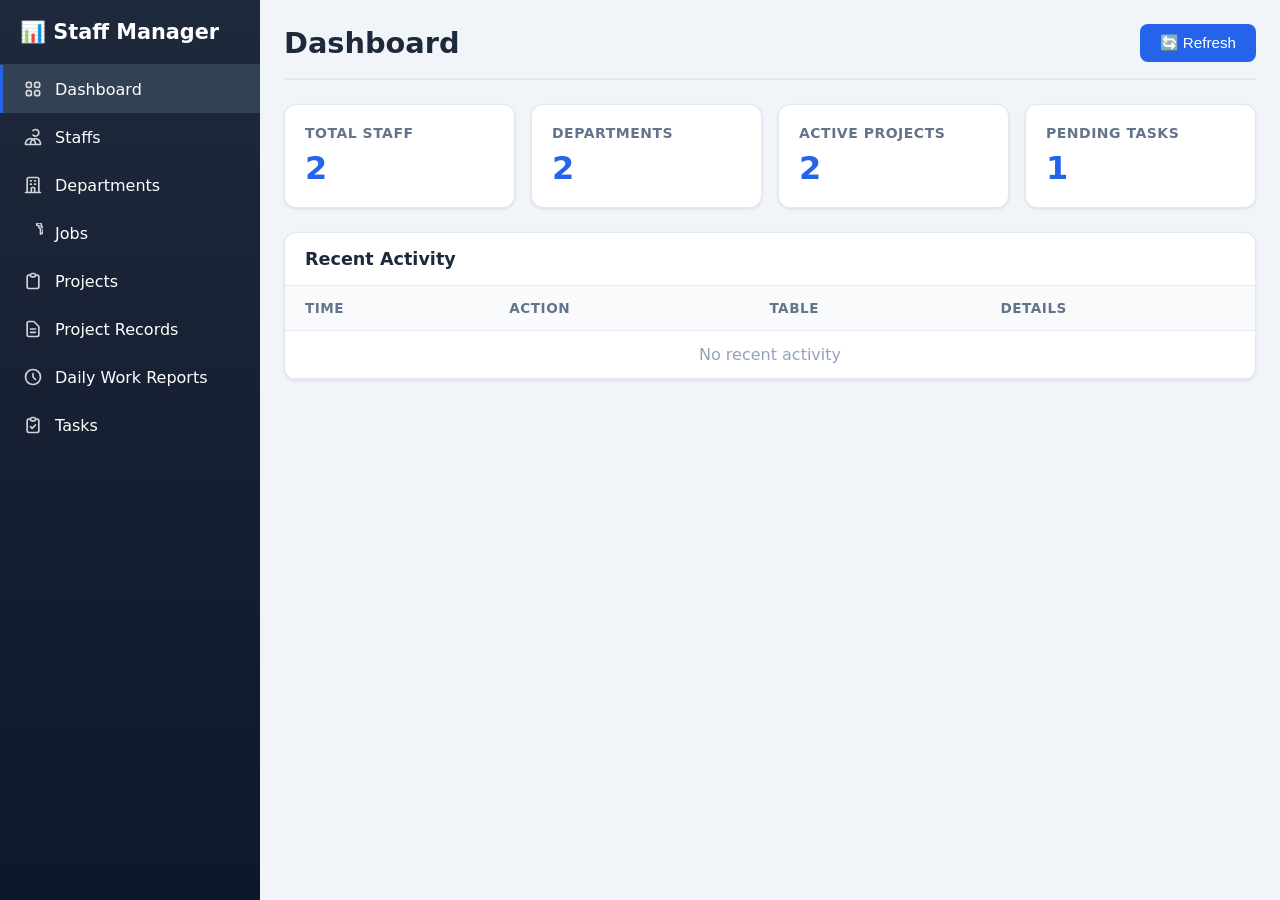
<file: alireza/index.html>
<!DOCTYPE html>
<html lang="en">
<head>
    <meta charset="UTF-8">
    <meta name="viewport" content="width=device-width, initial-scale=1.0">
    <title>Staff & Project Management System</title>
    <style>
        * { margin: 0; padding: 0; box-sizing: border-box; }
        :root {
            --primary: #2563eb; --primary-dark: #1d4ed8; --secondary: #64748b;
            --success: #10b981; --danger: #ef4444; --warning: #f59e0b;
            --bg: #f1f5f9; --card: #ffffff; --text: #1e293b; --border: #e2e8f0;
        }
        body { font-family: 'Segoe UI', system-ui, sans-serif; background: var(--bg); color: var(--text); }

        /* Sidebar */
        .sidebar {
            position: fixed; left: 0; top: 0; width: 260px; height: 100vh;
            background: linear-gradient(180deg, #1e293b 0%, #0f172a 100%);
            color: white; padding: 20px 0; overflow-y: auto; z-index: 100;
        }
        .sidebar h2 { padding: 0 20px 20px; font-size: 1.3rem; border-bottom: 1px solid #334155; }
        .nav-item {
            padding: 14px 20px; cursor: pointer; display: flex; align-items: center; gap: 12px;
            transition: all 0.2s; border-left: 3px solid transparent;
        }
        .nav-item:hover { background: #334155; border-left-color: var(--primary); }
        .nav-item.active { background: #334155; border-left-color: var(--primary); }
        .nav-item svg { width: 20px; height: 20px; opacity: 0.8; }

        /* Main Content */
        .main { margin-left: 260px; padding: 24px; }
        .header {
            display: flex; justify-content: space-between; align-items: center;
            margin-bottom: 24px; padding-bottom: 16px; border-bottom: 2px solid var(--border);
        }
        .header h1 { font-size: 1.8rem; color: var(--text); }
        .btn {
            padding: 10px 20px; border: none; border-radius: 8px; cursor: pointer;
            font-size: 0.95rem; font-weight: 500; transition: all 0.2s; display: inline-flex; align-items: center; gap: 8px;
        }
        .btn-primary { background: var(--primary); color: white; }
        .btn-primary:hover { background: var(--primary-dark); transform: translateY(-1px); box-shadow: 0 4px 12px rgba(37,99,235,0.3); }
        .btn-success { background: var(--success); color: white; }
        .btn-danger { background: var(--danger); color: white; }
        .btn-warning { background: var(--warning); color: white; }
        .btn-secondary { background: var(--secondary); color: white; }

        /* Stats Cards */
        .stats-grid {
            display: grid; grid-template-columns: repeat(auto-fit, minmax(220px, 1fr));
            gap: 16px; margin-bottom: 24px;
        }
        .stat-card {
            background: var(--card); padding: 20px; border-radius: 12px;
            box-shadow: 0 1px 3px rgba(0,0,0,0.1); border: 1px solid var(--border);
        }
        .stat-card h3 { font-size: 0.875rem; color: var(--secondary); text-transform: uppercase; letter-spacing: 0.5px; }
        .stat-card .value { font-size: 2rem; font-weight: 700; margin-top: 8px; color: var(--primary); }

        /* Table */
        .card {
            background: var(--card); border-radius: 12px; box-shadow: 0 1px 3px rgba(0,0,0,0.1);
            border: 1px solid var(--border); overflow: hidden;
        }
        .card-header {
            padding: 16px 20px; border-bottom: 1px solid var(--border);
            display: flex; justify-content: space-between; align-items: center;
        }
        .card-header h3 { font-size: 1.1rem; }
        .search-box {
            padding: 8px 14px; border: 1px solid var(--border); border-radius: 8px;
            width: 260px; font-size: 0.9rem; outline: none; transition: border 0.2s;
        }
        .search-box:focus { border-color: var(--primary); }

        table { width: 100%; border-collapse: collapse; }
        th, td { padding: 14px 20px; text-align: left; border-bottom: 1px solid var(--border); }
        th { background: #f8fafc; font-weight: 600; font-size: 0.85rem; text-transform: uppercase; letter-spacing: 0.5px; color: var(--secondary); }
        tr:hover { background: #f8fafc; }
        .actions { display: flex; gap: 8px; }
        .action-btn { padding: 6px 12px; border: none; border-radius: 6px; cursor: pointer; font-size: 0.8rem; font-weight: 500; }
        .action-btn.edit { background: #dbeafe; color: var(--primary); }
        .action-btn.delete { background: #fee2e2; color: var(--danger); }
        .action-btn.view { background: #d1fae5; color: var(--success); }

        /* Modal */
        .modal-overlay {
            display: none; position: fixed; top: 0; left: 0; width: 100%; height: 100%;
            background: rgba(0,0,0,0.5); z-index: 1000; justify-content: center; align-items: center;
        }
        .modal-overlay.active { display: flex; }
        .modal {
            background: var(--card); border-radius: 16px; width: 90%; max-width: 600px;
            max-height: 90vh; overflow-y: auto; box-shadow: 0 20px 60px rgba(0,0,0,0.3);
        }
        .modal-header {
            padding: 20px 24px; border-bottom: 1px solid var(--border);
            display: flex; justify-content: space-between; align-items: center;
        }
        .modal-header h2 { font-size: 1.25rem; }
        .close-btn { background: none; border: none; font-size: 1.5rem; cursor: pointer; color: var(--secondary); }
        .modal-body { padding: 24px; }
        .form-group { margin-bottom: 16px; }
        .form-group label { display: block; margin-bottom: 6px; font-weight: 500; font-size: 0.9rem; }
        .form-group input, .form-group select, .form-group textarea {
            width: 100%; padding: 10px 14px; border: 1px solid var(--border);
            border-radius: 8px; font-size: 0.95rem; outline: none; transition: border 0.2s;
        }
        .form-group input:focus, .form-group select:focus, .form-group textarea:focus { border-color: var(--primary); }
        .form-group textarea { resize: vertical; min-height: 80px; }
        .modal-footer {
            padding: 16px 24px; border-top: 1px solid var(--border);
            display: flex; justify-content: flex-end; gap: 12px;
        }

        /* Tab Content */
        .tab-content { display: none; }
        .tab-content.active { display: block; }

        /* Responsive */
        @media (max-width: 768px) {
            .sidebar { width: 60px; }
            .sidebar h2 { display: none; }
            .nav-item span { display: none; }
            .main { margin-left: 60px; }
            .stats-grid { grid-template-columns: 1fr; }
        }

        /* Toast */
        .toast-container { position: fixed; top: 20px; right: 20px; z-index: 2000; }
        .toast {
            padding: 14px 20px; border-radius: 10px; color: white; margin-bottom: 10px;
            animation: slideIn 0.3s ease; box-shadow: 0 4px 12px rgba(0,0,0,0.15);
            display: flex; align-items: center; gap: 10px;
        }
        .toast.success { background: var(--success); }
        .toast.error { background: var(--danger); }
        @keyframes slideIn { from { transform: translateX(100%); opacity: 0; } to { transform: translateX(0); opacity: 1; } }

        .badge { padding: 4px 10px; border-radius: 20px; font-size: 0.75rem; font-weight: 600; }
        .badge-green { background: #d1fae5; color: #065f46; }
        .badge-red { background: #fee2e2; color: #991b1b; }
        .badge-blue { background: #dbeafe; color: #1e40af; }
        .badge-yellow { background: #fef3c7; color: #92400e; }
    </style>
<base target="_blank">
</head>
<body>

<!-- Sidebar -->
<nav class="sidebar">
    <h2>📊 Staff Manager</h2>
    <div class="nav-item active" onclick="showTab('dashboard')">
        <svg fill="none" stroke="currentColor" viewBox="0 0 24 24"><path stroke-linecap="round" stroke-linejoin="round" stroke-width="2" d="M4 6a2 2 0 012-2h2a2 2 0 012 2v2a2 2 0 01-2 2H6a2 2 0 01-2-2V6zM14 6a2 2 0 012-2h2a2 2 0 012 2v2a2 2 0 01-2 2h-2a2 2 0 01-2-2V6zM4 16a2 2 0 012-2h2a2 2 0 012 2v2a2 2 0 01-2 2H6a2 2 0 01-2-2v-2zM14 16a2 2 0 012-2h2a2 2 0 012 2v2a2 2 0 01-2 2h-2a2 2 0 01-2-2v-2z"/></svg>
        <span>Dashboard</span>
    </div>
    <div class="nav-item" onclick="showTab('staffs')">
        <svg fill="none" stroke="currentColor" viewBox="0 0 24 24"><path stroke-linecap="round" stroke-linejoin="round" stroke-width="2" d="M12 4.354a4 4 0 110 5.292M15 21H3v-1a6 6 0 0112 0v1zm0 0h6v-1a6 6 0 00-12 0v1z"/></svg>
        <span>Staffs</span>
    </div>
    <div class="nav-item" onclick="showTab('departments')">
        <svg fill="none" stroke="currentColor" viewBox="0 0 24 24"><path stroke-linecap="round" stroke-linejoin="round" stroke-width="2" d="M19 21V5a2 2 0 00-2-2H7a2 2 0 00-2 2v16m14 0h2m-2 0h-5m-9 0H3m2 0h5M9 7h1m-1 4h1m4-4h1m-1 4h1m-5 10v-5a1 1 0 011-1h2a1 1 0 011 1v5m-4 0h4"/></svg>
        <span>Departments</span>
    </div>
    <div class="nav-item" onclick="showTab('jobs')">
        <svg fill="none" stroke="currentColor" viewBox="0 0 24 24"><path stroke-linecap="round" stroke-linejoin="round" stroke-width="2" d="M21 13.255A23.931 23.931 0 0124 12c0-3.259-.014-3.582-.037-4A2 2 0 0022 4.59V2a2 2 0 00-2-2h-2.75a.75.75 0 00-.75.75v1.5a.75.75 0 00.75.75H19v1.41a2 2 0 001.963 2.001z"/></svg>
        <span>Jobs</span>
    </div>
    <div class="nav-item" onclick="showTab('projects')">
        <svg fill="none" stroke="currentColor" viewBox="0 0 24 24"><path stroke-linecap="round" stroke-linejoin="round" stroke-width="2" d="M9 5H7a2 2 0 00-2 2v12a2 2 0 002 2h10a2 2 0 002-2V7a2 2 0 00-2-2h-2M9 5a2 2 0 002 2h2a2 2 0 002-2M9 5a2 2 0 012-2h2a2 2 0 012 2"/></svg>
        <span>Projects</span>
    </div>
    <div class="nav-item" onclick="showTab('project_records')">
        <svg fill="none" stroke="currentColor" viewBox="0 0 24 24"><path stroke-linecap="round" stroke-linejoin="round" stroke-width="2" d="M9 12h6m-6 4h6m2 5H7a2 2 0 01-2-2V5a2 2 0 012-2h5.586a1 1 0 01.707.293l5.414 5.414a1 1 0 01.293.707V19a2 2 0 01-2 2z"/></svg>
        <span>Project Records</span>
    </div>
    <div class="nav-item" onclick="showTab('daily_work')">
        <svg fill="none" stroke="currentColor" viewBox="0 0 24 24"><path stroke-linecap="round" stroke-linejoin="round" stroke-width="2" d="M12 8v4l3 3m6-3a9 9 0 11-18 0 9 9 0 0118 0z"/></svg>
        <span>Daily Work Reports</span>
    </div>
    <div class="nav-item" onclick="showTab('tasks')">
        <svg fill="none" stroke="currentColor" viewBox="0 0 24 24"><path stroke-linecap="round" stroke-linejoin="round" stroke-width="2" d="M9 5H7a2 2 0 00-2 2v12a2 2 0 002 2h10a2 2 0 002-2V7a2 2 0 00-2-2h-2M9 5a2 2 0 002 2h2a2 2 0 002-2M9 5a2 2 0 012-2h2a2 2 0 012 2m-6 9l2 2 4-4"/></svg>
        <span>Tasks</span>
    </div>
</nav>

<!-- Main Content -->
<div class="main">

    <!-- DASHBOARD -->
    <div id="dashboard" class="tab-content active">
        <div class="header">
            <h1>Dashboard</h1>
            <button class="btn btn-primary" onclick="refreshAll()">🔄 Refresh</button>
        </div>
        <div class="stats-grid">
            <div class="stat-card">
                <h3>Total Staff</h3>
                <div class="value" id="stat-staffs">0</div>
            </div>
            <div class="stat-card">
                <h3>Departments</h3>
                <div class="value" id="stat-depts">0</div>
            </div>
            <div class="stat-card">
                <h3>Active Projects</h3>
                <div class="value" id="stat-projects">0</div>
            </div>
            <div class="stat-card">
                <h3>Pending Tasks</h3>
                <div class="value" id="stat-tasks">0</div>
            </div>
        </div>
        <div class="card">
            <div class="card-header"><h3>Recent Activity</h3></div>
            <table>
                <thead><tr><th>Time</th><th>Action</th><th>Table</th><th>Details</th></tr></thead>
                <tbody id="activity-log"><tr><td colspan="4" style="text-align:center;color:#94a3b8">No recent activity</td></tr></tbody>
            </table>
        </div>
    </div>

    <!-- STAFFS -->
    <div id="staffs" class="tab-content">
        <div class="header">
            <h1>Staff Management</h1>
            <button class="btn btn-primary" onclick="openModal('staff')">+ Add Staff</button>
        </div>
        <div class="card">
            <div class="card-header">
                <h3>All Staff Members</h3>
                <input type="text" class="search-box" placeholder="Search staff..." onkeyup="searchTable('staffs-table', this.value)">
            </div>
            <table id="staffs-table">
                <thead>
                    <tr><th>ID</th><th>Name</th><th>Lastname</th><th>Phone</th><th>Salary</th><th>Department</th><th>Job</th><th>Actions</th></tr>
                </thead>
                <tbody></tbody>
            </table>
        </div>
    </div>

    <!-- DEPARTMENTS -->
    <div id="departments" class="tab-content">
        <div class="header">
            <h1>Departments</h1>
            <button class="btn btn-primary" onclick="openModal('department')">+ Add Department</button>
        </div>
        <div class="card">
            <div class="card-header">
                <h3>All Departments</h3>
                <input type="text" class="search-box" placeholder="Search departments..." onkeyup="searchTable('depts-table', this.value)">
            </div>
            <table id="depts-table">
                <thead><tr><th>ID</th><th>Department Name</th><th>Actions</th></tr></thead>
                <tbody></tbody>
            </table>
        </div>
    </div>

    <!-- JOBS -->
    <div id="jobs" class="tab-content">
        <div class="header">
            <h1>Job Positions</h1>
            <button class="btn btn-primary" onclick="openModal('job')">+ Add Job</button>
        </div>
        <div class="card">
            <div class="card-header">
                <h3>All Jobs</h3>
                <input type="text" class="search-box" placeholder="Search jobs..." onkeyup="searchTable('jobs-table', this.value)">
            </div>
            <table id="jobs-table">
                <thead><tr><th>ID</th><th>Job Title</th><th>Actions</th></tr></thead>
                <tbody></tbody>
            </table>
        </div>
    </div>

    <!-- PROJECTS -->
    <div id="projects" class="tab-content">
        <div class="header">
            <h1>Projects</h1>
            <button class="btn btn-primary" onclick="openModal('project')">+ Add Project</button>
        </div>
        <div class="card">
            <div class="card-header">
                <h3>All Projects</h3>
                <input type="text" class="search-box" placeholder="Search projects..." onkeyup="searchTable('projects-table', this.value)">
            </div>
            <table id="projects-table">
                <thead><tr><th>ID</th><th>Project Name</th><th>Notes</th><th>Actions</th></tr></thead>
                <tbody></tbody>
            </table>
        </div>
    </div>

    <!-- PROJECT RECORDS -->
    <div id="project_records" class="tab-content">
        <div class="header">
            <h1>Project Records</h1>
            <button class="btn btn-primary" onclick="openModal('project_record')">+ Assign Staff</button>
        </div>
        <div class="card">
            <div class="card-header">
                <h3>Staff Project Assignments</h3>
                <input type="text" class="search-box" placeholder="Search records..." onkeyup="searchTable('records-table', this.value)">
            </div>
            <table id="records-table">
                <thead><tr><th>ID</th><th>Staff</th><th>Project</th><th>Start Date</th><th>End Date</th><th>Actions</th></tr></thead>
                <tbody></tbody>
            </table>
        </div>
    </div>

    <!-- DAILY WORK REPORTS -->
    <div id="daily_work" class="tab-content">
        <div class="header">
            <h1>Daily Work Reports</h1>
            <button class="btn btn-primary" onclick="openModal('daily_work')">+ Add Report</button>
        </div>
        <div class="card">
            <div class="card-header">
                <h3>Work Hours Log</h3>
                <input type="text" class="search-box" placeholder="Search reports..." onkeyup="searchTable('work-table', this.value)">
            </div>
            <table id="work-table">
                <thead><tr><th>Staff</th><th>Project Record</th><th>Date</th><th>Hours</th><th>Actions</th></tr></thead>
                <tbody></tbody>
            </table>
        </div>
    </div>

    <!-- TASKS -->
    <div id="tasks" class="tab-content">
        <div class="header">
            <h1>Tasks</h1>
            <button class="btn btn-primary" onclick="openModal('task')">+ Add Task</button>
        </div>
        <div class="card">
            <div class="card-header">
                <h3>All Tasks</h3>
                <input type="text" class="search-box" placeholder="Search tasks..." onkeyup="searchTable('tasks-table', this.value)">
            </div>
            <table id="tasks-table">
                <thead><tr><th>ID</th><th>Task</th><th>Status</th><th>Note</th><th>Actions</th></tr></thead>
                <tbody></tbody>
            </table>
        </div>
    </div>
</div>

<!-- MODALS -->
<div class="modal-overlay" id="modal-overlay">
    <div class="modal" id="modal">
        <div class="modal-header">
            <h2 id="modal-title">Add New</h2>
            <button class="close-btn" onclick="closeModal()">&times;</button>
        </div>
        <div class="modal-body" id="modal-body"></div>
        <div class="modal-footer">
            <button class="btn btn-secondary" onclick="closeModal()">Cancel</button>
            <button class="btn btn-primary" onclick="saveForm()">Save</button>
        </div>
    </div>
</div>

<div class="toast-container" id="toast-container"></div>

<script>
// ==================== CONFIG ====================
// CHANGE THIS TO YOUR API ENDPOINT
const API_BASE = 'http://localhost:3000/api'; // <-- UPDATE THIS

// ==================== STATE ====================
let currentTable = 'staffs';
let editingId = null;
let currentTab = 'dashboard';

// ==================== DEMO DATA (Remove when connecting to real API) ====================
const demoData = {
    staffs: [
        { st_id: 1, st_name: 'John', st_lastname: 'Doe', phone: '5550101', salary: 25, department: 1, job: 1 },
        { st_id: 2, st_name: 'Jane', st_lastname: 'Smith', phone: '5550102', salary: 30, department: 2, job: 2 },
    ],
    departments: [
        { dp_id: 1, dp_name: 'Engineering' },
        { dp_id: 2, dp_name: 'Marketing' },
    ],
    jobs: [
        { jb_id: 1, job: 'Developer' },
        { jb_id: 2, job: 'Manager' },
    ],
    projects: [
        { pr_id: 1, pr_name: 'Website Redesign', project_notes: 'Company website overhaul' },
        { pr_id: 2, pr_name: 'Mobile App', project_notes: 'iOS and Android app' },
    ],
    project_records: [
        { pjr_id: 1, st_id: 1, pr_id: 1, start_time: '2024-01-01', end_time: '2024-06-01' },
    ],
    daily_work_reports: [
        { st_id: 1, pjr_id: 1, date: '2024-01-15', work_hour: 8 },
    ],
    tasks: [
        { ts_id: 1, task: 'Design homepage', done: 0, task_note: 'Use Figma' },
        { ts_id: 2, task: 'Setup database', done: 1, task_note: 'MySQL configured' },
    ]
};

// ==================== NAVIGATION ====================
function showTab(tab) {
    document.querySelectorAll('.tab-content').forEach(t => t.classList.remove('active'));
    document.querySelectorAll('.nav-item').forEach(n => n.classList.remove('active'));
    document.getElementById(tab).classList.add('active');
    event.currentTarget.classList.add('active');
    currentTab = tab;
    if (tab !== 'dashboard') loadTableData(tab);
    else loadDashboard();
}

// ==================== API HELPERS ====================
async function apiGet(endpoint) {
    try {
        const res = await fetch(`${API_BASE}/${endpoint}`);
        if (!res.ok) throw new Error('API Error');
        return await res.json();
    } catch (e) {
        // Fallback to demo data if API not connected
        console.log('API not connected, using demo data');
        return demoData[endpoint] || [];
    }
}

async function apiPost(endpoint, data) {
    try {
        const res = await fetch(`${API_BASE}/${endpoint}`, {
            method: 'POST', headers: { 'Content-Type': 'application/json' }, body: JSON.stringify(data)
        });
        return await res.json();
    } catch (e) {
        showToast('API not connected. Data saved locally.', 'error');
        return { success: true };
    }
}

async function apiDelete(endpoint, id) {
    try {
        const res = await fetch(`${API_BASE}/${endpoint}/${id}`, { method: 'DELETE' });
        return await res.json();
    } catch (e) {
        showToast('API not connected. Deleted locally.', 'error');
        return { success: true };
    }
}

// ==================== DASHBOARD ====================
async function loadDashboard() {
    const staffs = await apiGet('staffs');
    const depts = await apiGet('departments');
    const projects = await apiGet('projects');
    const tasks = await apiGet('tasks');
    document.getElementById('stat-staffs').textContent = staffs.length;
    document.getElementById('stat-depts').textContent = depts.length;
    document.getElementById('stat-projects').textContent = projects.length;
    document.getElementById('stat-tasks').textContent = tasks.filter(t => !t.done).length;
}

// ==================== TABLE LOADING ====================
async function loadTableData(table) {
    currentTable = table === 'project_records' ? 'project_records' :
                   table === 'daily_work' ? 'daily_work_reports' : table;

    const data = await apiGet(currentTable);
    const tbody = document.querySelector(`#${table === 'project_records' ? 'records' : table === 'daily_work' ? 'work' : table}-table tbody`);

    if (!data || data.length === 0) {
        tbody.innerHTML = `<tr><td colspan="10" style="text-align:center;color:#94a3b8;padding:40px">No data available</td></tr>`;
        return;
    }

    let html = '';
    const depts = await apiGet('departments');
    const jobs = await apiGet('jobs');
    const staffs = await apiGet('staffs');
    const projects = await apiGet('projects');
    const records = await apiGet('project_records');

    for (const row of data) {
        html += generateRowHtml(table, row, { depts, jobs, staffs, projects, records });
    }
    tbody.innerHTML = html;
}

function generateRowHtml(table, row, lookups) {
    const { depts, jobs, staffs, projects, records } = lookups;

    switch(table) {
        case 'staffs':
            const dept = depts.find(d => d.dp_id == row.department);
            const job = jobs.find(j => j.jb_id == row.job);
            return `<tr>
                <td>${row.st_id}</td>
                <td>${row.st_name}</td>
                <td>${row.st_lastname}</td>
                <td>${row.phone || '-'}</td>
                <td>$${row.salary}/hr</td>
                <td><span class="badge badge-blue">${dept ? dept.dp_name : 'N/A'}</span></td>
                <td><span class="badge badge-yellow">${job ? job.job : 'N/A'}</span></td>
                <td class="actions">
                    <button class="action-btn edit" onclick="editItem('staff', ${row.st_id})">Edit</button>
                    <button class="action-btn delete" onclick="deleteItem('staffs', ${row.st_id})">Delete</button>
                </td>
            </tr>`;

        case 'departments':
            return `<tr>
                <td>${row.dp_id}</td>
                <td>${row.dp_name}</td>
                <td class="actions">
                    <button class="action-btn edit" onclick="editItem('department', ${row.dp_id})">Edit</button>
                    <button class="action-btn delete" onclick="deleteItem('departments', ${row.dp_id})">Delete</button>
                </td>
            </tr>`;

        case 'jobs':
            return `<tr>
                <td>${row.jb_id}</td>
                <td>${row.job}</td>
                <td class="actions">
                    <button class="action-btn edit" onclick="editItem('job', ${row.jb_id})">Edit</button>
                    <button class="action-btn delete" onclick="deleteItem('jobs', ${row.jb_id})">Delete</button>
                </td>
            </tr>`;

        case 'projects':
            return `<tr>
                <td>${row.pr_id}</td>
                <td>${row.pr_name}</td>
                <td>${row.project_notes || '-'}</td>
                <td class="actions">
                    <button class="action-btn edit" onclick="editItem('project', ${row.pr_id})">Edit</button>
                    <button class="action-btn delete" onclick="deleteItem('projects', ${row.pr_id})">Delete</button>
                </td>
            </tr>`;

        case 'project_records':
            const staff = staffs.find(s => s.st_id == row.st_id);
            const proj = projects.find(p => p.pr_id == row.pr_id);
            return `<tr>
                <td>${row.pjr_id}</td>
                <td>${staff ? staff.st_name + ' ' + staff.st_lastname : 'N/A'}</td>
                <td>${proj ? proj.pr_name : 'N/A'}</td>
                <td>${row.start_time}</td>
                <td>${row.end_time || 'Ongoing'}</td>
                <td class="actions">
                    <button class="action-btn edit" onclick="editItem('project_record', ${row.pjr_id})">Edit</button>
                    <button class="action-btn delete" onclick="deleteItem('project_records', ${row.pjr_id})">Delete</button>
                </td>
            </tr>`;

        case 'daily_work':
            const wstaff = staffs.find(s => s.st_id == row.st_id);
            const wrec = records.find(r => r.pjr_id == row.pjr_id);
            const wproj = wrec ? projects.find(p => p.pr_id == wrec.pr_id) : null;
            return `<tr>
                <td>${wstaff ? wstaff.st_name : 'N/A'}</td>
                <td>${wproj ? wproj.pr_name : 'N/A'}</td>
                <td>${row.date}</td>
                <td>${row.work_hour} hrs</td>
                <td class="actions">
                    <button class="action-btn edit" onclick="editItem('daily_work', '${row.st_id}-${row.pjr_id}-${row.date}')">Edit</button>
                    <button class="action-btn delete" onclick="deleteItem('daily_work_reports', '${row.st_id}-${row.pjr_id}-${row.date}')">Delete</button>
                </td>
            </tr>`;

        case 'tasks':
            return `<tr>
                <td>${row.ts_id}</td>
                <td>${row.task}</td>
                <td><span class="badge ${row.done ? 'badge-green' : 'badge-red'}">${row.done ? 'Done' : 'Pending'}</span></td>
                <td>${row.task_note || '-'}</td>
                <td class="actions">
                    <button class="action-btn edit" onclick="editItem('task', ${row.ts_id})">Edit</button>
                    <button class="action-btn delete" onclick="deleteItem('tasks', ${row.ts_id})">Delete</button>
                </td>
            </tr>`;
    }
    return '';
}

// ==================== MODALS & FORMS ====================
const formConfigs = {
    staff: {
        title: 'Staff Member',
        fields: [
            { name: 'st_name', label: 'First Name', type: 'text', required: true },
            { name: 'st_lastname', label: 'Last Name', type: 'text', required: true },
            { name: 'phone', label: 'Phone', type: 'text' },
            { name: 'salary', label: 'Salary (per hour)', type: 'number', required: true },
            { name: 'department', label: 'Department', type: 'select', required: true, source: 'departments', valueField: 'dp_id', textField: 'dp_name' },
            { name: 'job', label: 'Job', type: 'select', required: true, source: 'jobs', valueField: 'jb_id', textField: 'job' }
        ]
    },
    department: {
        title: 'Department',
        fields: [
            { name: 'dp_name', label: 'Department Name', type: 'text', required: true }
        ]
    },
    job: {
        title: 'Job',
        fields: [
            { name: 'job', label: 'Job Title', type: 'text', required: true }
        ]
    },
    project: {
        title: 'Project',
        fields: [
            { name: 'pr_name', label: 'Project Name', type: 'text', required: true },
            { name: 'project_notes', label: 'Notes', type: 'textarea' }
        ]
    },
    project_record: {
        title: 'Project Assignment',
        fields: [
            { name: 'st_id', label: 'Staff', type: 'select', required: true, source: 'staffs', valueField: 'st_id', textField: 'st_name' },
            { name: 'pr_id', label: 'Project', type: 'select', required: true, source: 'projects', valueField: 'pr_id', textField: 'pr_name' },
            { name: 'start_time', label: 'Start Date', type: 'date', required: true },
            { name: 'end_time', label: 'End Date', type: 'date' }
        ]
    },
    daily_work: {
        title: 'Daily Work Report',
        fields: [
            { name: 'st_id', label: 'Staff', type: 'select', required: true, source: 'staffs', valueField: 'st_id', textField: 'st_name' },
            { name: 'pjr_id', label: 'Project Record', type: 'select', required: true, source: 'project_records', valueField: 'pjr_id', textField: 'pjr_id' },
            { name: 'date', label: 'Date', type: 'date', required: true },
            { name: 'work_hour', label: 'Hours Worked', type: 'number', required: true, min: 0, max: 24 }
        ]
    },
    task: {
        title: 'Task',
        fields: [
            { name: 'task', label: 'Task Description', type: 'text', required: true },
            { name: 'done', label: 'Status', type: 'select', required: true, options: [{value:0, text:'Pending'}, {value:1, text:'Done'}] },
            { name: 'task_note', label: 'Note', type: 'textarea' }
        ]
    }
};

async function openModal(type, editData = null) {
    editingId = editData ? editData.id : null;
    const config = formConfigs[type];
    document.getElementById('modal-title').textContent = (editData ? 'Edit' : 'Add') + ' ' + config.title;

    let html = '';
    for (const field of config.fields) {
        html += `<div class="form-group">`;
        html += `<label>${field.label}${field.required ? ' *' : ''}</label>`;

        if (field.type === 'select' && field.source) {
            const data = await apiGet(field.source);
            html += `<select name="${field.name}" ${field.required ? 'required' : ''}>`;
            html += `<option value="">Select...</option>`;
            for (const item of data) {
                const selected = editData && editData[field.name] == item[field.valueField] ? 'selected' : '';
                html += `<option value="${item[field.valueField]}" ${selected}>${item[field.textField]}</option>`;
            }
            html += `</select>`;
        } else if (field.type === 'select' && field.options) {
            html += `<select name="${field.name}" ${field.required ? 'required' : ''}>`;
            for (const opt of field.options) {
                const selected = editData && editData[field.name] == opt.value ? 'selected' : '';
                html += `<option value="${opt.value}" ${selected}>${opt.text}</option>`;
            }
            html += `</select>`;
        } else if (field.type === 'textarea') {
            html += `<textarea name="${field.name}" ${field.required ? 'required' : ''}>${editData ? editData[field.name] || '' : ''}</textarea>`;
        } else {
            html += `<input type="${field.type}" name="${field.name}" value="${editData ? editData[field.name] || '' : ''}" ${field.required ? 'required' : ''} ${field.min !== undefined ? 'min="'+field.min+'"' : ''} ${field.max !== undefined ? 'max="'+field.max+'"' : ''}>`;
        }
        html += `</div>`;
    }

    document.getElementById('modal-body').innerHTML = html;
    document.getElementById('modal-overlay').classList.add('active');
}

function closeModal() {
    document.getElementById('modal-overlay').classList.remove('active');
    editingId = null;
}

async function saveForm() {
    const config = formConfigs[currentTable === 'staffs' ? 'staff' : currentTable === 'departments' ? 'department' : currentTable === 'jobs' ? 'job' : currentTable === 'projects' ? 'project' : currentTable === 'project_records' ? 'project_record' : currentTable === 'daily_work_reports' ? 'daily_work' : 'task'];
    const data = {};

    for (const field of config.fields) {
        const el = document.querySelector(`[name="${field.name}"]`);
        if (el) {
            let val = el.value;
            if (field.type === 'number') val = parseFloat(val);
            data[field.name] = val;
        }
    }

    if (editingId) data.id = editingId;

    const endpoint = currentTable === 'daily_work' ? 'daily_work_reports' : currentTable;
    await apiPost(endpoint, data);
    showToast('Saved successfully!', 'success');
    closeModal();
    loadTableData(currentTab);
    if (currentTab === 'dashboard') loadDashboard();
}

// ==================== EDIT & DELETE ====================
async function editItem(type, id) {
    const table = type === 'staff' ? 'staffs' : type === 'department' ? 'departments' : type === 'job' ? 'jobs' : type === 'project' ? 'projects' : type === 'project_record' ? 'project_records' : type === 'daily_work' ? 'daily_work_reports' : 'tasks';
    const data = await apiGet(table);
    const item = data.find(d => d[Object.keys(d)[0]] == id);
    if (item) {
        item.id = id;
        openModal(type, item);
    }
}

async function deleteItem(table, id) {
    if (!confirm('Are you sure you want to delete this item?')) return;
    await apiDelete(table, id);
    showToast('Deleted successfully!', 'success');
    loadTableData(currentTab);
    if (currentTab === 'dashboard') loadDashboard();
}

// ==================== SEARCH ====================
function searchTable(tableId, query) {
    const table = document.getElementById(tableId);
    const rows = table.querySelectorAll('tbody tr');
    query = query.toLowerCase();

    rows.forEach(row => {
        const text = row.textContent.toLowerCase();
        row.style.display = text.includes(query) ? '' : 'none';
    });
}

// ==================== TOAST ====================
function showToast(message, type = 'success') {
    const container = document.getElementById('toast-container');
    const toast = document.createElement('div');
    toast.className = `toast ${type}`;
    toast.innerHTML = type === 'success' ? '✅ ' + message : '⚠️ ' + message;
    container.appendChild(toast);
    setTimeout(() => toast.remove(), 3000);
}

function refreshAll() {
    loadDashboard();
    showToast('Data refreshed!', 'success');
}

// ==================== INIT ====================
document.addEventListener('DOMContentLoaded', () => {
    loadDashboard();
});

// Close modal on overlay click
document.getElementById('modal-overlay').addEventListener('click', (e) => {
    if (e.target === document.getElementById('modal-overlay')) closeModal();
});
</script>

</body>
</html>
</file>
